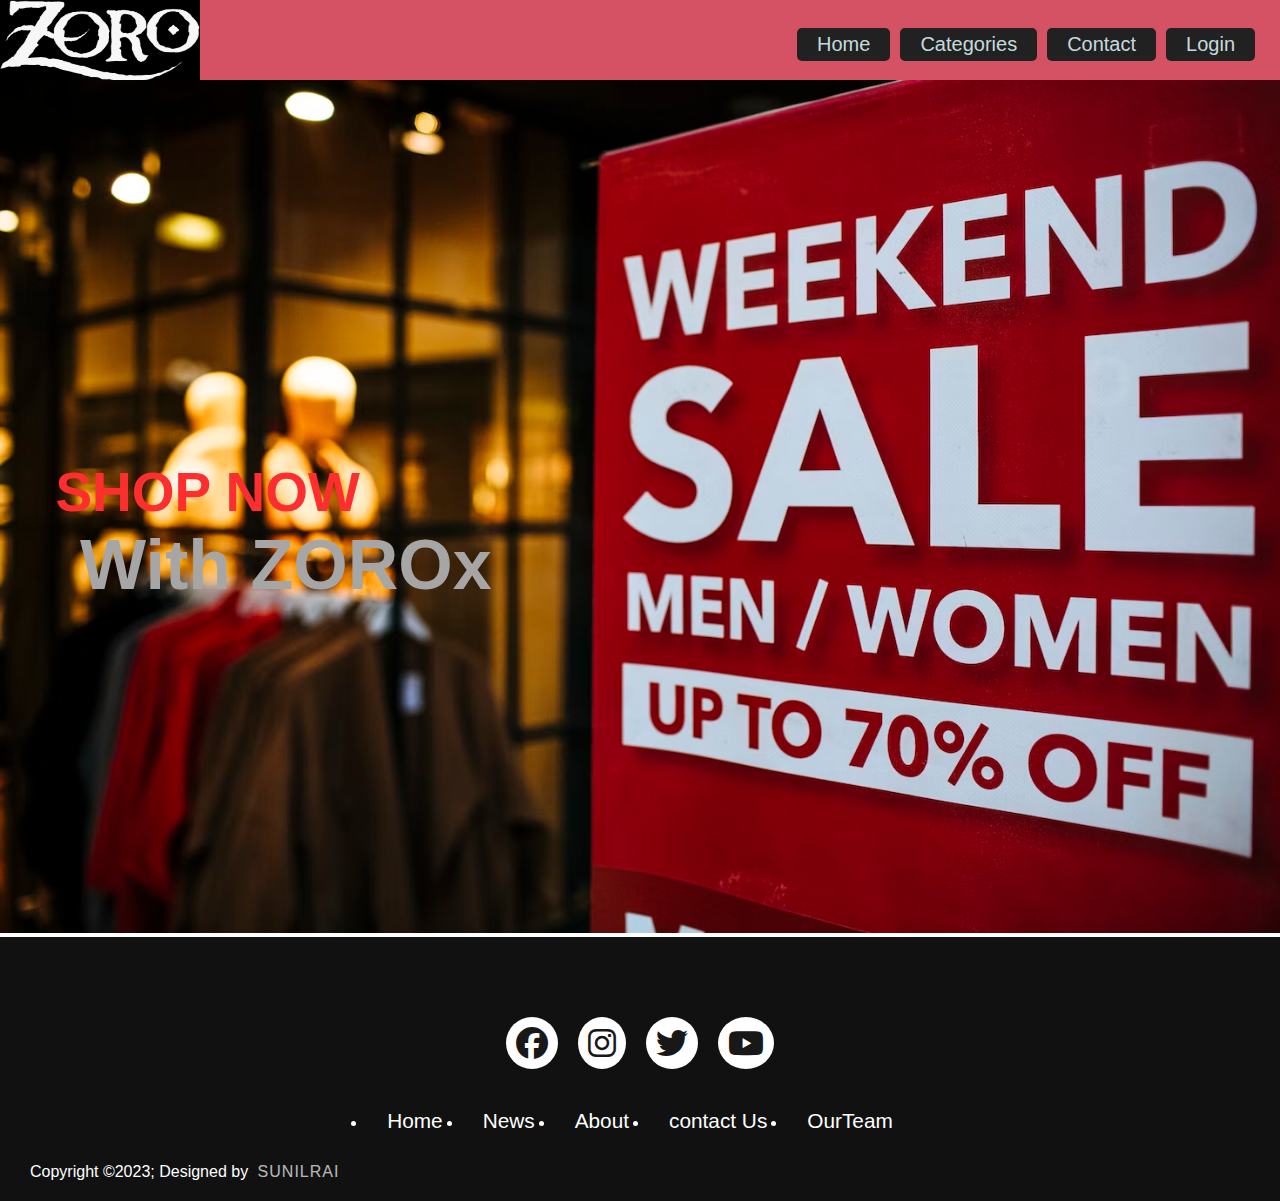
<file: Project/index.html>
<!DOCTYPE html>
<html lang="en">
    <head>
        <title>ZOROx</title>
        <link rel="stylesheet" type="text/css"
        href="https://cdnjs.cloudflare.com/ajax/libs/font-awesome/6.5.1/css/all.min.css">
        <link rel="stylesheet" href="index_ex.css">
        <link
            rel="stylesheet"
            href="https://cdnjs.cloudflare.com/ajax/libs/animate.css/4.1.1/animate.min.css"
        />      
        <link rel="preconnect" href="https://fonts.gstatic.com" crossorigin>
        <link href="https://fonts.googleapis.com/css2?family=Rubik:wght@600&display=swap" rel="stylesheet">
    </head>
    <body class="mar">
        <header>
            <div class="logo">
                <img src="img/zoro.png" width="200" height="80px">
            </div>
            <div class="headers"> 
                <ul>
                    <button><a class="home" href ="#home">Home</button>
                    <button><a class="home" href ="categories.html">Categories</a></button>
                    <!-- <button><a class="home" href ="#shop">About</button> -->
                    <button><a class="home" href ="contact.html">Contact</button>
                    <!-- <button><a class="home" href ="#">News</button> -->
                    <!-- <button><a class="home" href ="#">Feedback</button> -->
                    <button><a class="home" href ="Login.html">Login</a></button> 
                </ul>
            </div>
        </header>
        <div class="bgimg " id="home">
            <img src="img/home as.avif" width="100%" height="40%">
            <h1 class="mains animate__animated animate__pulse"> SHOP NOW </h1><br>
            <h2 class="bun animate__animated animate__bounceInRight"> With ZOROx </h2>     
        </div>
        <div>
     
     <!---------------------------------------- fotter----------------------------------------------- -->
     <!DOCTYPE html>
     <html lang="en">
     
     <head>
         <link rel="stylesheet" type="text/css"
             href="https://cdnjs.cloudflare.com/ajax/libs/font-awesome/6.5.1/css/all.min.css">
             <link rel="stylesheet" href="index_ex.css">
         <title>Footer</title>
     </head>
     
     <body>
         <footer>
         <div>
             <div class="footerContainer">
                 <div class="socialIcons">
                     <a href=""><i class="fa-brands fa-facebook"></i></a>
                     <a href=""><i class="fa-brands fa-instagram"></i></a>
                     <a href=""><i class="fa-brands fa-twitter"></i></a>
                     <a href=""><i class="fa-brands fa-youtube"></i></a>
                 </div>
                 <div class="footerNav">
                     <ul>
                         <li><a href="">Home</a></li>
                         <li><a href="">News</a></li>
                         <li><a href="">About</a></li>
                         <li><a href="">contact Us</a></li>
                         <li><a href="">OurTeam</a></li>
                     </ul>
                 </div>
                 <div class="footerBottom">
                     <p>Copyright &copy;2023; Designed by <span class="designer">Sunilrai</span></p>
                 </div>
             </div>
         </footer>
     </body>
     
     </html>
        <!----------------------------------------Catogories------------------------------------->
            <!-- <div class="about" id="abouts">
                <h1 class="bot animate__animated animate__zoomInLeft">Categories </h1>
        <div class="man">                                   
            </div>  
            
            ----------------
            <div class="card">
                <div class="image">
                    <img src="img/card1.png">
                </div> 
                <div class="title">
                    <h2>Cloth</h2>
                </div>  
                <div class="des">
                    <p>Write Your title  Discription Here...</p>
                    <button class="moreButton">See More...</button>
                </div>       
                </div>           
                
                 <!------------------
            <div class="card">
                <div class="image">
                    <img src="img/card2.png">
                </div> 
                <div class="title">
                    <h2>Shoes</h2>
                </div>  
                <div class="des">
                    <p>Write Your title  Discription Here...</p>
                    <button class="moreButton">See More...</button>
                </div>       
                </div>   
                
                 <!------------------
            <div class="card">
                <div class="image">
                    <img src="img/card3.png">
                </div> 
                <div class="title">
                    <h2>Accessories</h2>
                </div>  
                <div class="des">
                    <p>Write Your title  Discription Here...</p>
                    <button class="moreButton">See More...</button>
                </div>       
                </div>
                 -->
                  <!-- ------Cloth--------
           <div class="about" id="shop">
                    <h1 class="bot animate__animated animate__zoomInLeft">Cloth </h1>
            <div class="card">
                <div class="image">
                    <img src="img/men.png">
                </div> 
                <div class="title">
                    <h2>Men</h2>
                <div class="des">
                    <p>Write Your title  Discription Here...</p>
                    <button class="moreButton">See More...</button>
                </div>       
                </div>   

                  ........................
            <div class="card">
                <div class="image">
                    <img src="img/jug.png">
                </div> 
                <div class="title">
                    <h2>Women's</h2>
                </div>  
                <div class="des">
                    <p>Write Your title  Discription Here...</p>
                    <button class="moreButton">See More...</button>
                </div>       
                </div>   

                ..................
            <div class="card">
                <div class="image">
                    <img src="img/kid.png">
                </div> 
                <div class="title">
                    <h2>Kid</h2>
                </div>  
                <div class="des">
                    <p>Write Your title  Discription Here...</p>
                    <button class="moreButton">See More...</button> -->
                </div>       
        </div>   
         </div>

    </body>
</html>
</file>
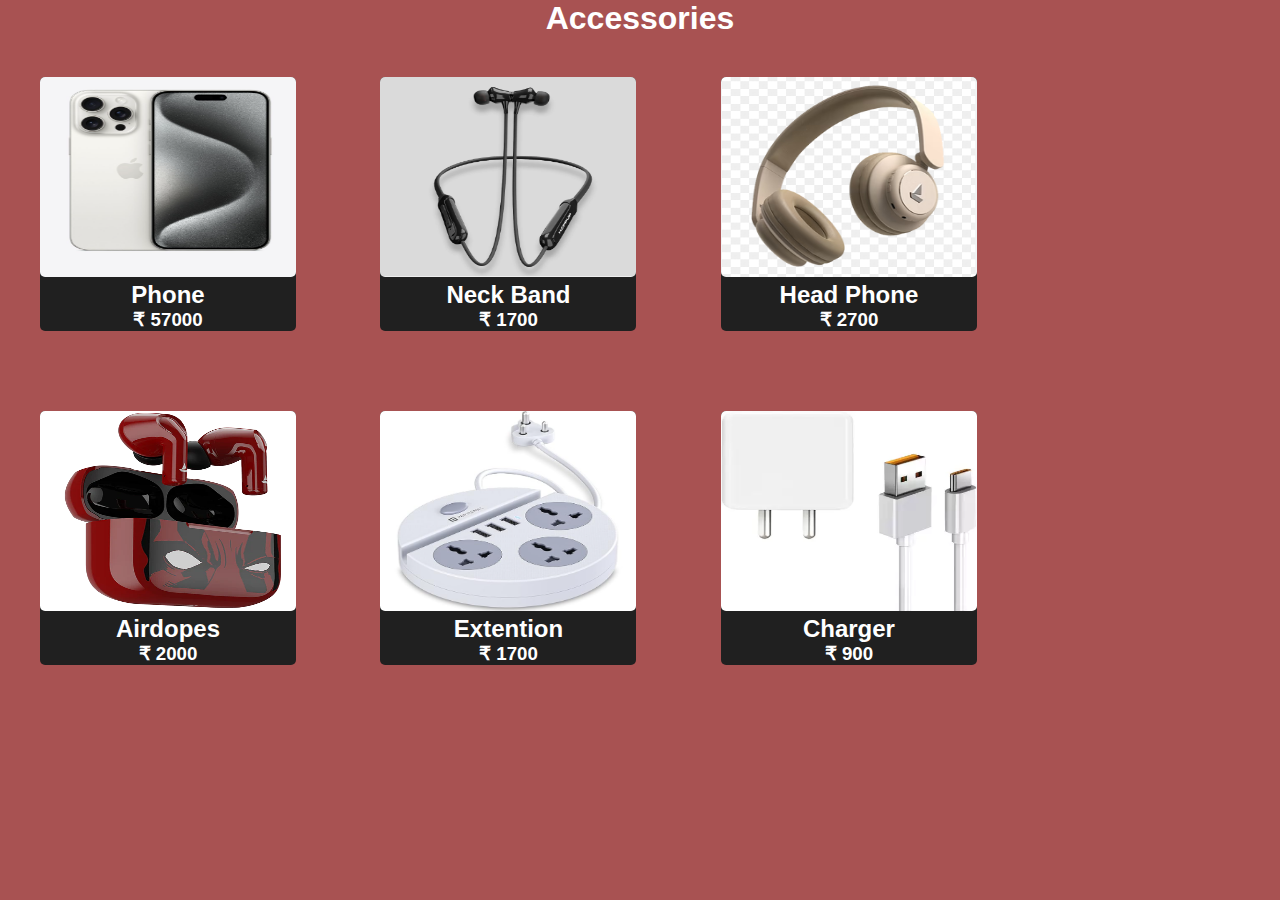
<file: Project/accessories.html>
<!DOCTYPE html>
<html lang="en">

<head>
    <link rel="stylesheet" href="index_ex.css">
    <title>Accessories</title>
</head>

<body style="background-color: rgb(168, 82, 82);">
    <center><h1>Accessories</h1></center>
    <div class="cards">
        <div class="images">
            <img src="img/mobile.png">
        </div>
        <div class="element">
            <h2>Phone</h2>
            <h3>₹ 57000</h3>
        </div>
    </div>

    <div class="cards">
        <div class="images">
            <img src="img/N band.png">
        </div>
        <div class="element">
            <h2>Neck Band</h2>
            <h3>₹ 1700</h3>
        </div>
    </div>

    <div class="cards">
        <div class="images">
            <img src="img/hphone.png">
        </div>
        <div class="element">
            <h2>Head Phone</h2>
            <h3>₹ 2700</h3>
        </div>
    </div>

    <div class="cards">
        <div class="images">
            <img src="img/Airdopes.png">
        </div>
        <div class="element">
            <h2>Airdopes</h2>
            <h3>₹ 2000</h3>
        </div>
    </div>

    <div class="cards">
        <div class="images">
            <img src="img/extention.png">
        </div>
        <div class="element">
            <h2>Extention</h2>
            <h3>₹ 1700</h3>
        </div>
    </div>

    <div class="cards">
        <div class="images">
            <img src="img/charger.webp">
        </div>
        <div class="element">
            <h2>Charger</h2>
            <h3>₹ 900</h3>
        </div>
    </div>


</body>

</html>
</file>
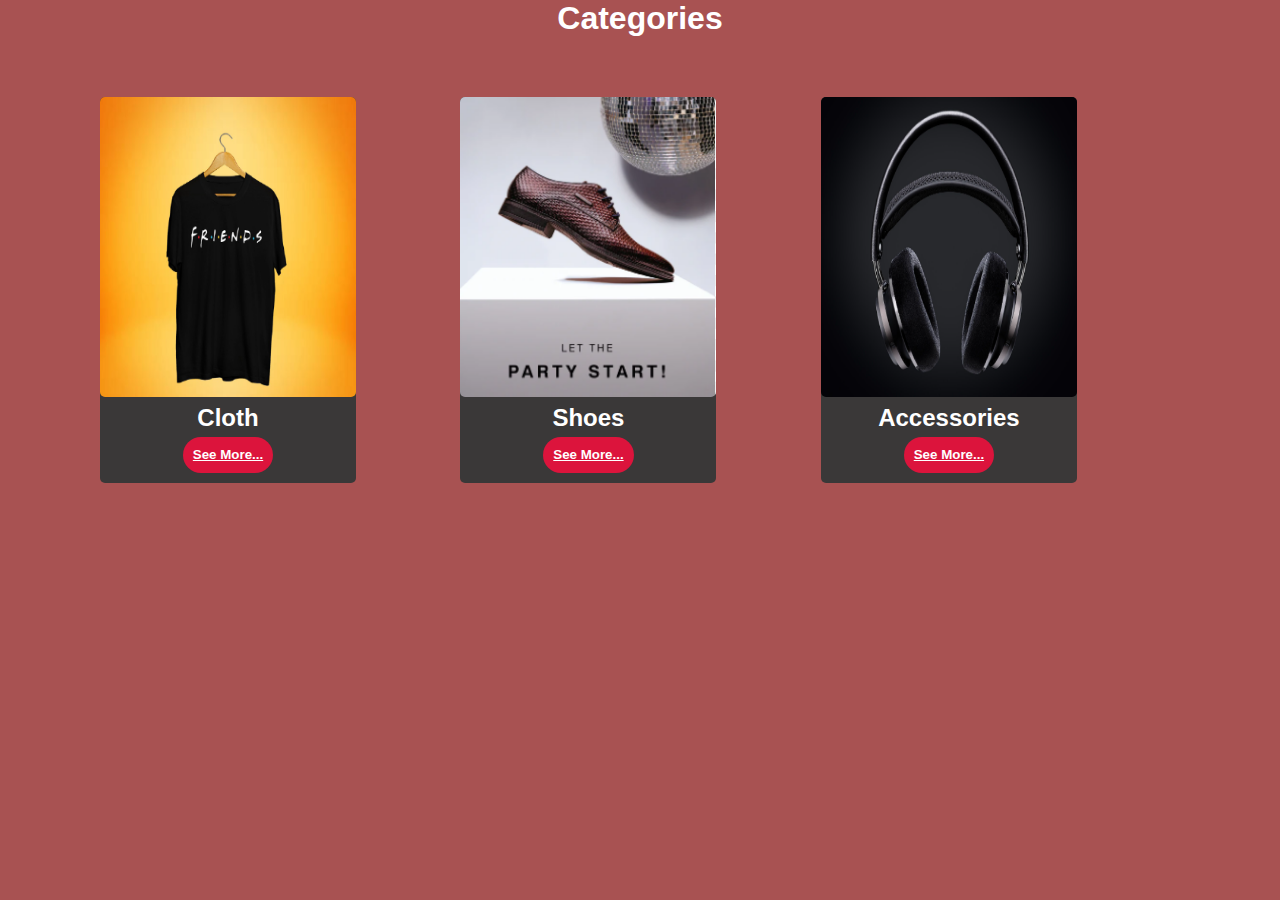
<file: Project/categories.html>
<!DOCTYPE html>
<html lang="en">
<head>
    <link rel="stylesheet" href="index_ex.css">
    <title>Categories</title>
</head>
<center><h1>Categories</h1></center>
<body style="background-color: rgb(168, 82, 82);">
    <div class="card">
        <div class="image">
            <img src="img/card1.png">
        </div> 
        <div class="title">
            <h2>Cloth</h2>
        </div>  
        <div class="des">
            <button class="moreButton"><a href="cloth..html">See More...</a></button>
        </div>       
        </div>           
        
         <!------------------>
    <div class="card">
        <div class="image">
            <img src="img/card2.png">
        </div> 
        <div class="title">
            <h2>Shoes</h2>
        </div>  
        <div class="des">
            <button class="moreButton"><a href="shose.html">See More...</a></button>
        </div>       
        </div>   
        
         <!------------------>
    <div class="card">
        <div class="image">
            <img src="img/card3.png">
        </div> 
        <div class="title">
            <h2>Accessories</h2>
        </div>  
        <div class="des">
            <button class="moreButton"><a href="accessories.html">See More...</a></button>
        </div>       
        </div>
        
</body>
</html>
</file>
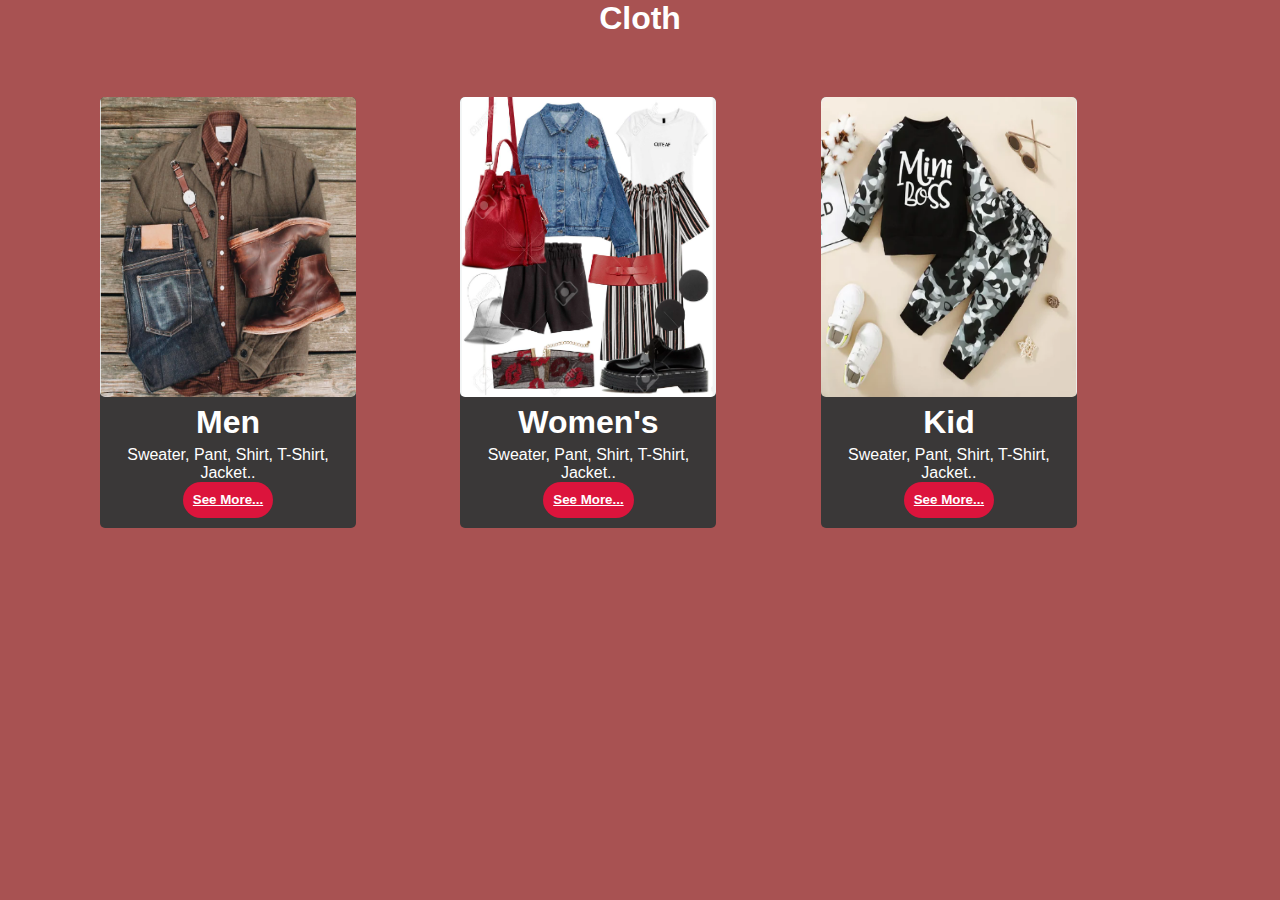
<file: Project/cloth..html>
<!DOCTYPE html>
<html lang="en">

<head>
    <title>Cloth</title>
    <link rel="stylesheet" href="index_ex.css">
</head>

<body style="background-color: rgb(168, 82, 82);">
    <center><h1>Cloth</h1></center>

    <div class="card">
        <div class="image">
            <img src="img/men.png"> 
        </div>
        <div class="title">
            <h1>Men</h1>
            </h1>
        </div>
        <div class="des">
            <p>Sweater, Pant, Shirt, T-Shirt, Jacket.. </p>
            <button class="moreButton"><a href="men.html">See More...</a></button>
        </div>
    </div>

    <!------------------>
    <div class="card">
        <div class="image">
            <img src="img/jug.png">
        </div>
        <div class="title">
            <h1>Women's</h1>
            </h1>
        </div>
        <div class="des">
            <p>Sweater, Pant, Shirt, T-Shirt, Jacket.. </p>
            <button class="moreButton"><a href="women.html">See More...</a></button>
        </div>
    </div>

    <!------------------>
    <div class="card">
        <div class="image">
            <img src="img/kid.png">
        </div>
        <div class="title">
            <h1>Kid</h1>
            </h1>
        </div>
        <div class="des">
            <p>Sweater, Pant, Shirt, T-Shirt, Jacket.. </p>
            <button class="moreButton"><a href="kid.html">See More...</a></button>
        </div>
    </div>
</body>

</html>
</file>
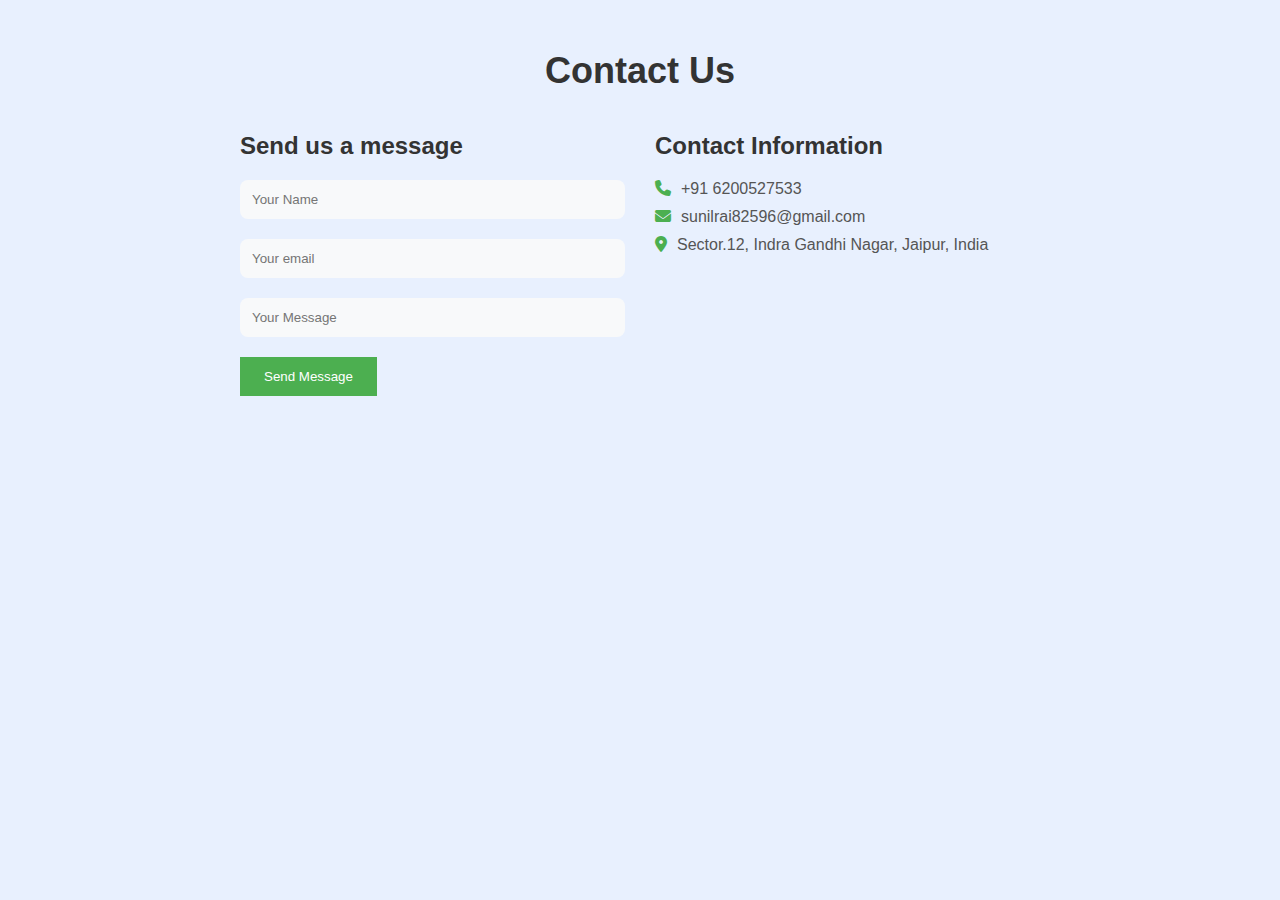
<file: Project/contact.html>
<!DOCTYPE html>
<html lang="en">

<head>
    <link rel="stylesheet" type="text/css"
        href="https://cdnjs.cloudflare.com/ajax/libs/font-awesome/6.5.1/css/all.min.css">
    <link rel="stylesheet" href="index_ex.css">
    <title>Contact Us</title>
</head>

<body>
    <section class="contact">
        <div class="container">
            <h2>Contact Us</h2>
            <div class="contact-wrapper">
                <div class="contact-form">
                    <h3>Send us a message</h3>
                    <form>
                        <div class="form-group">
                            <input type="text" name="name" placeholder="Your Name">
                        </div>
                        <div class="form-group">
                            <input type="email" name="email" placeholder="Your email">
                        </div>
                        <div class="form-group">
                            <input name="message" name="name" placeholder="Your Message">
                        </div>
                        <button type="submit">Send Message</button>
                    </form>
                </div>
                <div class="contact-info">
                    <h3>Contact Information</h3>
                    <p><i class="fas fa-phone"></i>+91 6200527533</p>
                    <p><i class="fas fa-envelope"></i>sunilrai82596@gmail.com</p>
                    <p><i class="fas fa-map-marker-alt"></i>Sector.12, Indra Gandhi Nagar, Jaipur, India</p>
                </div>
            </div>
        </div>
    </section>
</body>

</html>
</file>
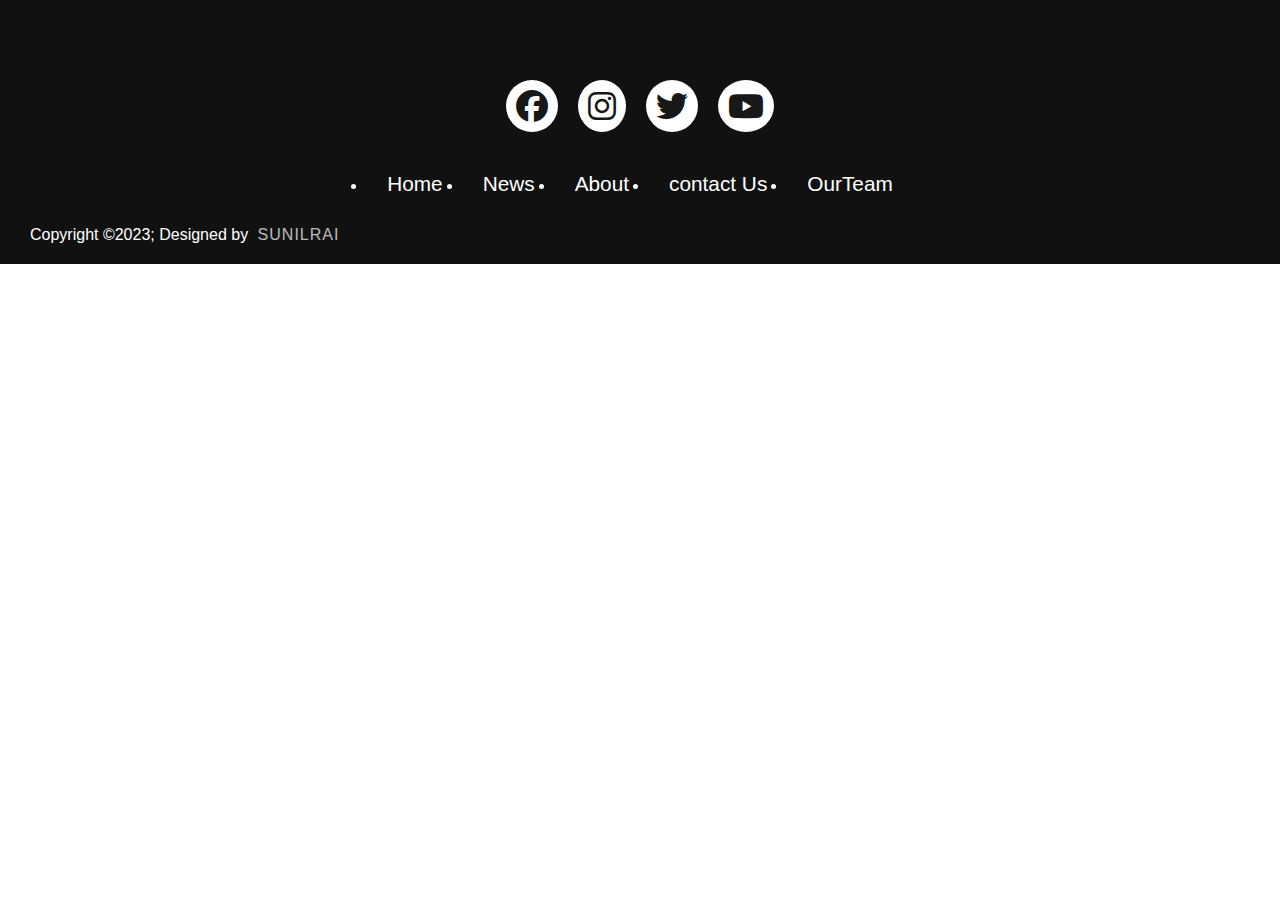
<file: Project/fotter.html>
<!DOCTYPE html>
<html lang="en">

<head>
    <link rel="stylesheet" type="text/css"
        href="https://cdnjs.cloudflare.com/ajax/libs/font-awesome/6.5.1/css/all.min.css">
        <link rel="stylesheet" href="index_ex.css">
    <title>Footer</title>
</head>

<body>
    <footer>
    <div>
        <div class="footerContainer">
            <div class="socialIcons">
                <a href=""><i class="fa-brands fa-facebook"></i></a>
                <a href=""><i class="fa-brands fa-instagram"></i></a>
                <a href=""><i class="fa-brands fa-twitter"></i></a>
                <a href=""><i class="fa-brands fa-youtube"></i></a>
            </div>
            <div class="footerNav">
                <ul>
                    <li><a href="">Home</a></li>
                    <li><a href="">News</a></li>
                    <li><a href="">About</a></li>
                    <li><a href="">contact Us</a></li>
                    <li><a href="">OurTeam</a></li>
                </ul>
            </div>
            <div class="footerBottom">
                <p>Copyright &copy;2023; Designed by <span class="designer">Sunilrai</span></p>
            </div>
        </div>
    </footer>
</body>

</html>
</file>
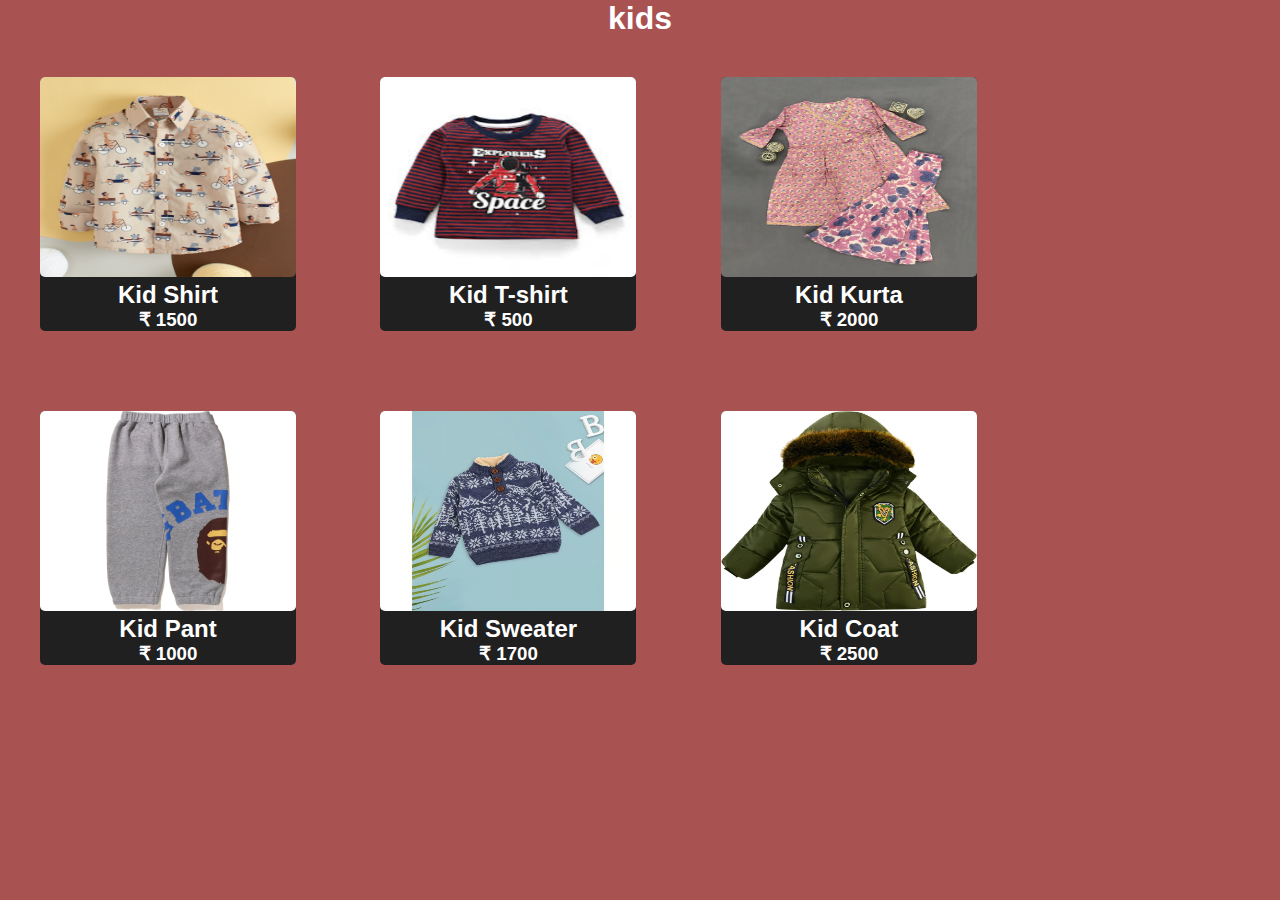
<file: Project/kid.html>
<!DOCTYPE html>
<html lang="en">

<head>
    <link rel="stylesheet" href="index_ex.css">
    <title>kids</title>
</head>

<body style="background-color: rgb(168, 82, 82);">
    <center><h1>kids</h1></center>
    <div class="cards">
        <div class="images">
            <img src="img/kid shirt.png">
        </div>
        <div class="element">
            <h2>Kid Shirt</h2>
            <h3>₹ 1500</h3>
        </div>
    </div>

    <div class="cards">
        <div class="images">
            <img src="img/kid tshirt.png">
        </div>
        <div class="element">
            <h2> Kid T-shirt</h2>
            <h3>₹ 500</h3>
        </div>
    </div>

    <div class="cards">
        <div class="images">
            <img src="img/kid kurta.png">
        </div>
        <div class="element">
            <h2>Kid Kurta</h2>
            <h3>₹ 2000</h3>
        </div>
    </div>

    <div class="cards">
        <div class="images">
            <img src="img/kid pat.webp">
        </div>
        <div class="element">
            <h2>Kid Pant</h2>
            <h3>₹ 1000</h3>
        </div>
    </div>

    <div class="cards">
        <div class="images">
            <img src="img/kid sweater.avif">
        </div>
        <div class="element">
            <h2>Kid Sweater</h2>
            <h3>₹ 1700</h3>
        </div>
    </div>

    <div class="cards">
        <div class="images">
            <img src="img/kid coat.jpg">
        </div>
        <div class="element">
            <h2>Kid Coat</h2>
            <h3>₹ 2500</h3>
        </div>
    </div>
</body>

</html>
</file>
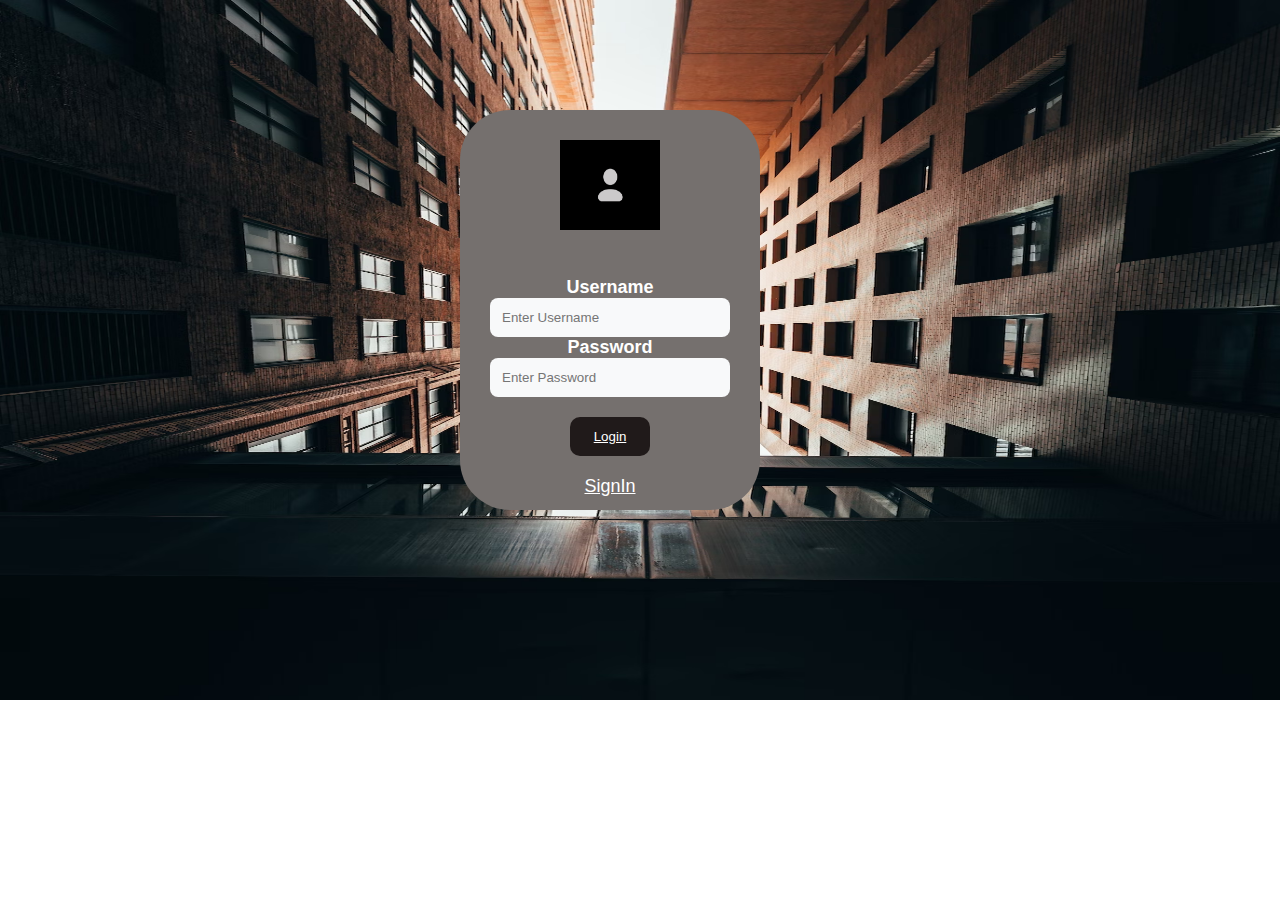
<file: Project/Login.html>
<!DOCTYPE html>
<html lang="en">

<head>
    <meta charset="UTF-8">
    <meta name="viewport" content="width=device-width, initial-scale=1.0">
    <link rel="stylesheet" href="index_ex.css">
    <link rel="preconnect" href="https://fonts.googleapis.com">
    <link rel="preconnect" href="https://fonts.gstatic.com" crossorigin>
    <link href="C:\Users\SUNIL\Documents\Project">
    <title>Login</title>
</head>

<body>
    <!-- <body style="background-color:rgb(109, 240, 240);"> -->
    <img src="img/logo wall.avif" width="100%" height="700px">

    <div class="login_form">

        <form>
            <div class="container">
                <img src="img/logo.png" width="100px" height="90px"><br><br><br>
                <label for="uname"><b>Username</b></label>
                <input type="text" placeholder="Enter Username" name="uname" width="60" height="60">

                <label for="psw"><b>Password</b></label>
                <input type="password" placeholder="Enter Password" name="psw">
                <button><a href="index.html">Login</a> </button><br>
                <a href="index.html">SignIn</a>




                <!-- <button type="submit" href="index.html">Login</button> -->

            </div>
        </form>
    </div>
</body>

</html>
</file>
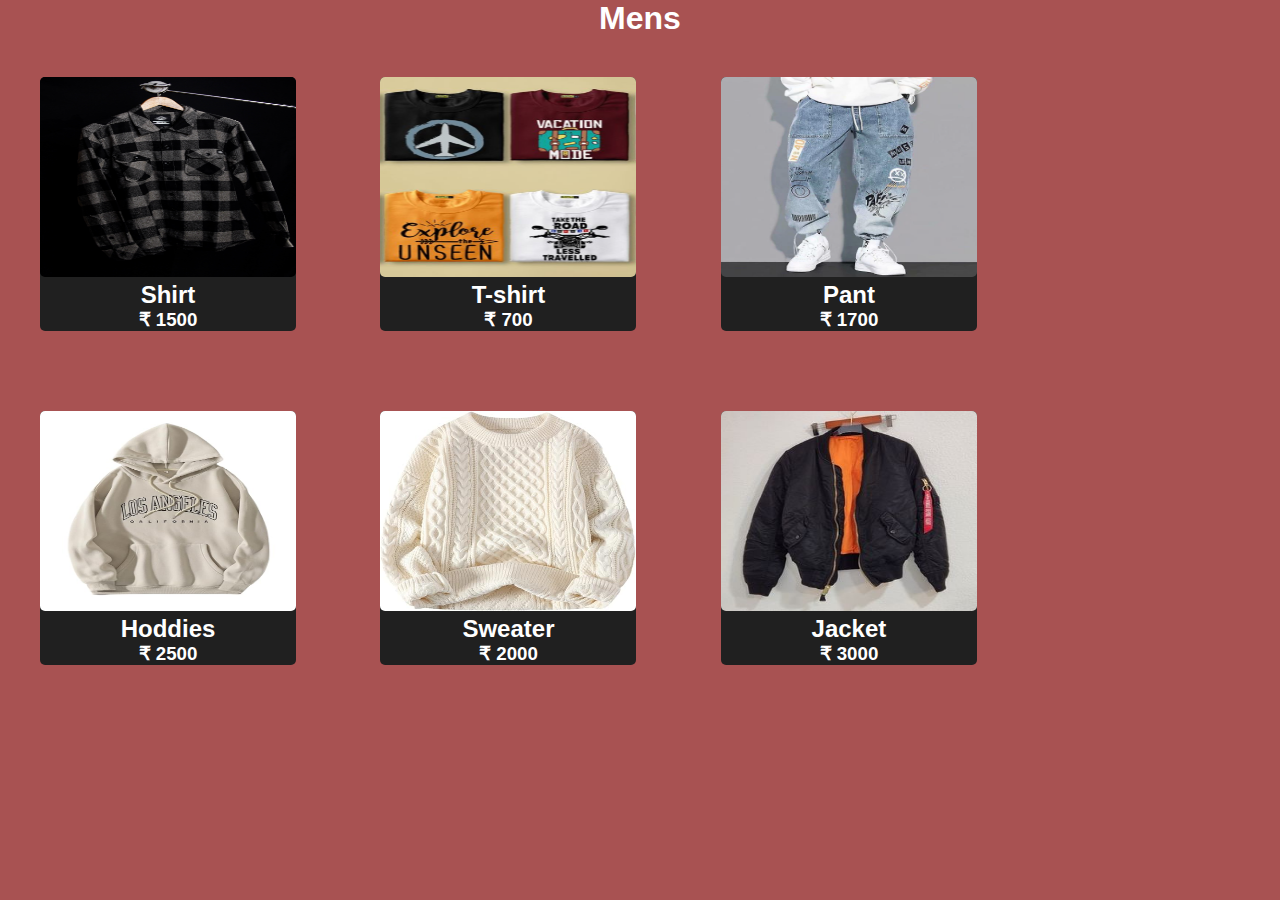
<file: Project/men.html>
<!DOCTYPE html>
<html lang="en">

<head>
    <link rel="stylesheet" href="index_ex.css">
    <title>Mens</title>
</head>

<body style="background-color: rgb(168, 82, 82);">
    <center><h1>Mens</h1></center>
    <div class="cards">
        <div class="images">
            <img src="img/men shirt.jpg">
        </div>
        <div class="element">
            <h2>Shirt</h2>
            <h3>₹ 1500</h3>
        </div>
    </div>

    <div class="cards">
        <div class="images">
            <img src="img/t-shirt.png">
        </div>
        <div class="element">
            <h2>T-shirt</h2>
            <h3>₹ 700</h3>
        </div>
    </div>

    <div class="cards">
        <div class="images">
            <img src="img/men pant.png">
        </div>
        <div class="element">
            <h2>Pant</h2>
            <h3>₹ 1700</h3>
        </div>
    </div>

    <div class="cards">
        <div class="images">
            <img src="img/men hoddies.jpg">
        </div>
        <div class="element">
            <h2>Hoddies</h2>
            <h3>₹ 2500</h3>
        </div>
    </div>

    <div class="cards">
        <div class="images">
            <img src="img/men sweater.jpg">
        </div>
        <div class="element">
            <h2>Sweater</h2>
            <h3>₹ 2000</h3>
        </div>
    </div>

    <div class="cards">
        <div class="images">
            <img src="img/men jacket.png">
        </div>
        <div class="element">
            <h2>Jacket</h2>
            <h3>₹ 3000</h3>
        </div>
    </div>


</body>

</html>
</file>
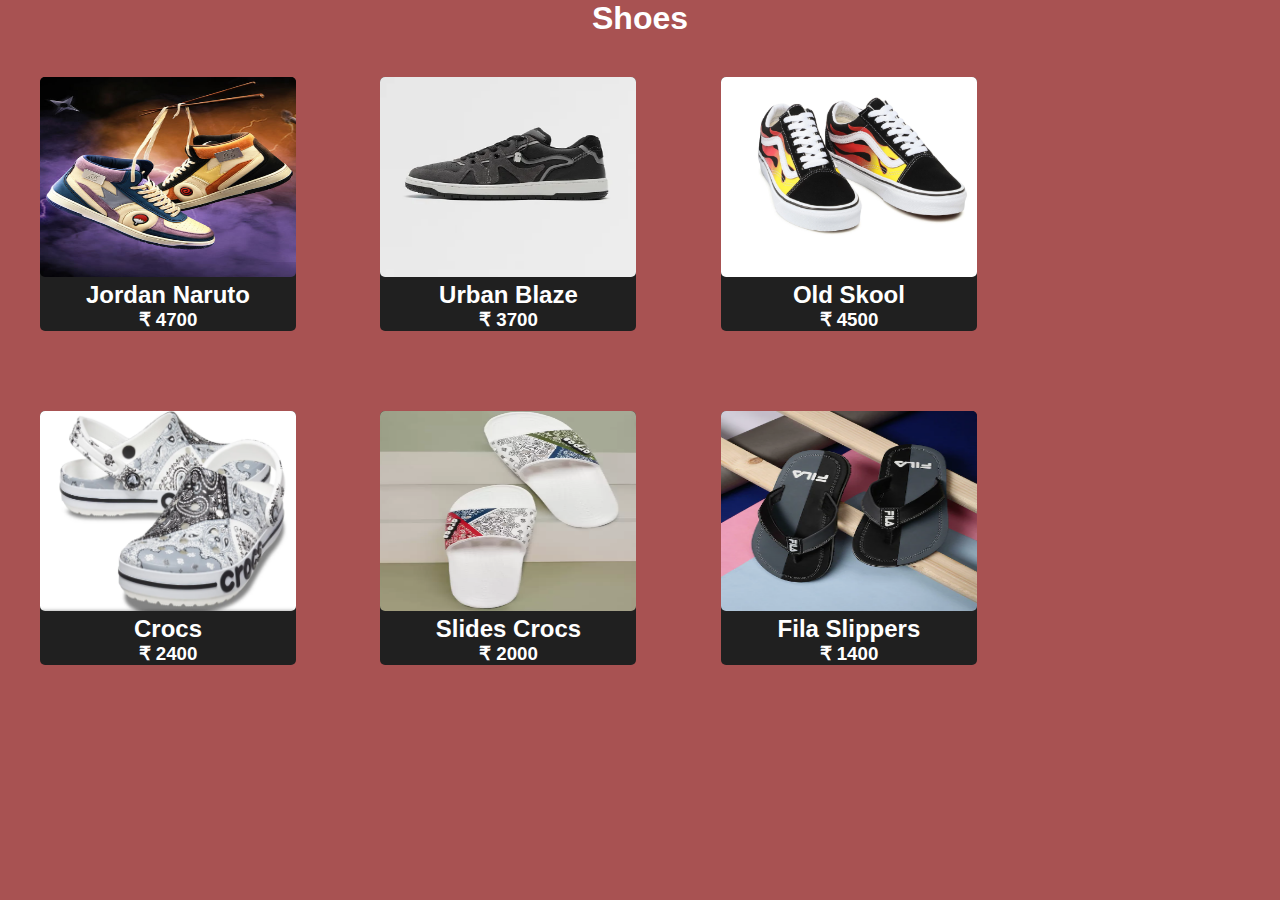
<file: Project/shose.html>
<!DOCTYPE html>
<html lang="en">

<head>
    <link rel="stylesheet" href="index_ex.css">
    <title>Shoes</title>
</head>

<body style="background-color: rgb(168, 82, 82);">
    <center><h1>Shoes</h1></center>
    <div class="cards">
        <div class="images">
            <img src="img/jordan nauto.png">
        </div>
        <div class="element">
            <h2>Jordan Naruto</h2>
            <h3>₹ 4700</h3>
        </div>
    </div>

    <div class="cards">
        <div class="images">
            <img src="img/urban blaze.png">
        </div>
        <div class="element">
            <h2>Urban Blaze</h2>
            <h3>₹ 3700</h3>
        </div>
    </div>

    <div class="cards">
        <div class="images">
            <img src="img/old skool.png">
        </div>
        <div class="element">
            <h2>Old Skool</h2>
            <h3>₹ 4500</h3>
        </div>
    </div>

    <div class="cards">
        <div class="images">
            <img src="img/crocs.png">
        </div>
        <div class="element">
            <h2>Crocs</h2>
            <h3>₹ 2400</h3>
        </div>
    </div>

    <div class="cards">
        <div class="images">
            <img src="img/slides crocs.png">
        </div>
        <div class="element">
            <h2>Slides Crocs</h2>
            <h3>₹ 2000</h3>
        </div>
    </div>

    <div class="cards">
        <div class="images">
            <img src="img/Fila slippers.png">
        </div>
        <div class="element">
            <h2>Fila Slippers</h2>
            <h3>₹ 1400</h3>
        </div>
    </div>


</body>

</html>
</file>
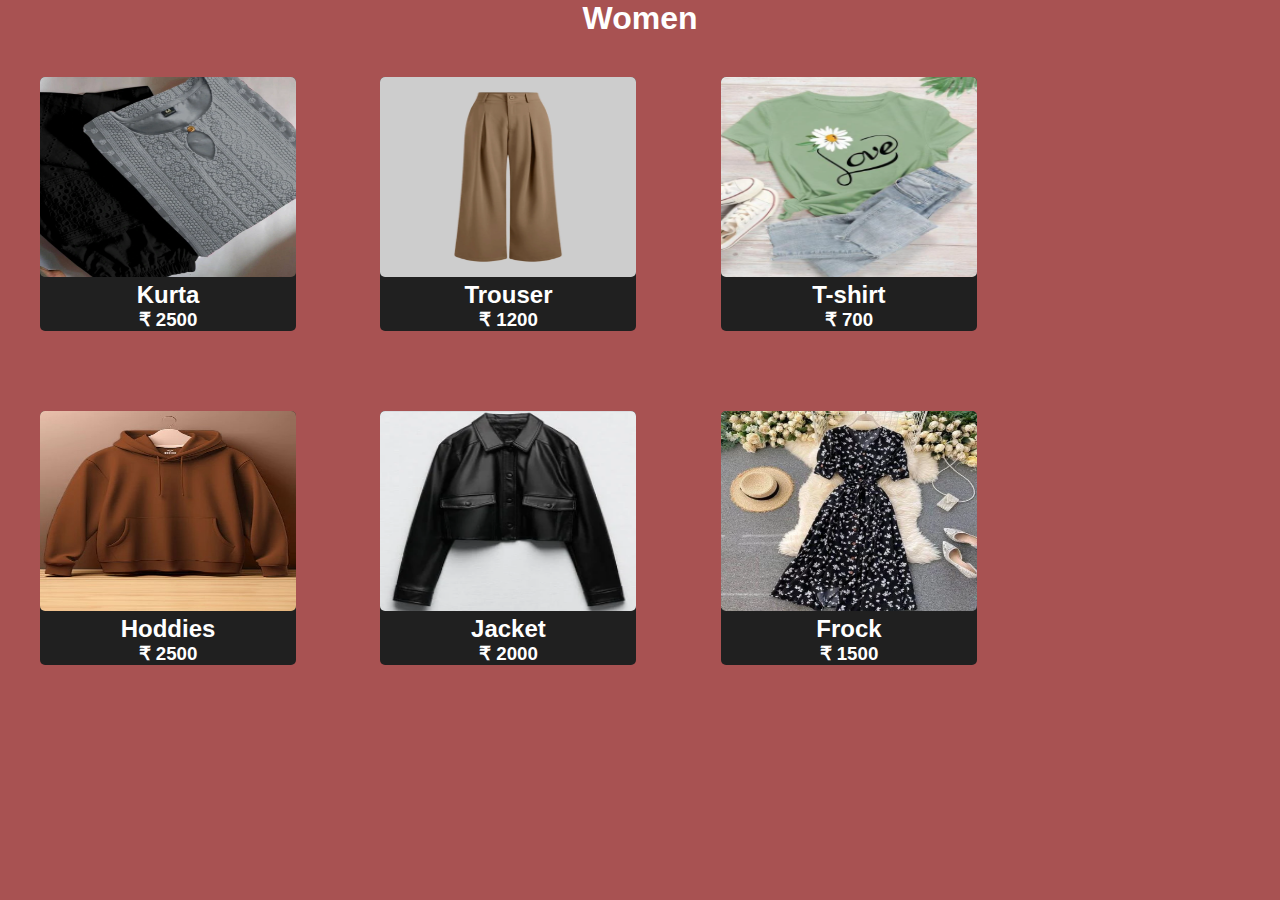
<file: Project/women.html>
<!DOCTYPE html>
<html lang="en">

<head>
    <link rel="stylesheet" href="index_ex.css">
    <title>Womens</title>
</head>

<body style="background-color: rgb(168, 82, 82);">
    <center><h1>Women</h1></center>
    <div class="cards">
        <div class="images">
            <img src="img/kurti.png">
        </div>
        <div class="element">
            <h2>Kurta</h2>
            <h3>₹ 2500</h3>
        </div>
    </div>

    <div class="cards">
        <div class="images">
            <img src="img/women trouser.webp">
        </div>
        <div class="element">
            <h2>Trouser</h2>
            <h3>₹ 1200</h3>
        </div>
    </div>

    <div class="cards">
        <div class="images">
            <img src="img/women tshirt.png">
        </div>
        <div class="element">
            <h2>T-shirt</h2>
            <h3>₹ 700</h3>
        </div>
    </div>

    <div class="cards">
        <div class="images">
            <img src="img/women hoddie.jpg">
        </div>
        <div class="element">
            <h2>Hoddies</h2>
            <h3>₹ 2500</h3>
        </div>
    </div>

    <div class="cards">
        <div class="images">
            <img src="img/women jacket.png">
        </div>
        <div class="element">
            <h2>Jacket</h2>
            <h3>₹ 2000</h3>
        </div>
    </div>

    <div class="cards">
        <div class="images">
            <img src="img/women frock.png">
        </div>
        <div class="element">
            <h2>Frock</h2>
            <h3>₹ 1500</h3>
        </div>
    </div>


</body>

</html>
</file>
<file: Project/index_ex.css>
/*........................home..............................................*/
.logo {
    float: left;
    height: 80px;
}

.home {
    display: contents;
    
    font-size: 20px;
    padding-left: 18px;
    color: rgba(225, 253, 255, 0.86);
}

.headers {
    background-color: rgb(212, 82, 99);
    text-align: right;
    padding-left: 40px;
    padding-bottom: 9px;
}

.headers ul {
    /* display: inline-flex;
    list-style-type: none; */
    display: inline-flex;
    list-style-type: none;
    margin-right: 20px;
    padding-top: 18px;
}

.headers ul button {
    /* padding-right: 30px;
    width: fit-content;
    float: left;
    padding-left: 40px;
    background-color: rgb(209, 77, 77); */
    padding-right: 10px;
    /* width: fit-content; */
    /* float: left; */
    /* padding-left: 40px; */
    background-color: #222121;
    /* color: crimson; */
    border: none;
    margin: 10px 5px;
    border-radius: 5px;
    padding: 5px 20px;

}

.headers ul button :hover {
    background-color: rgb(80, 146, 26);
    color: white;
    transition: 5s;
}

.mains {
    position: absolute;
    overflow: hidden;
    color: rgb(252, 46, 46);
    font-size: 55px;
    top: 460px;
    right: 920px;

}

.bun {
    position: absolute;
    overflow: visible;
    top: 525px;
    left: 80px;
    font-size: 70px;
    color: rgb(167, 166, 166);


}

.log {
    font-size: 20px;
    overflow: hidden;
    padding-right: 60px;
    padding-top: 54px;


}

.mar {
    margin: 0%;
}

.bgimg {
    margin: 0%;
    padding: 0%;

}

/*....................................about............................................*/
.about {
    background-color: rgb(14, 13, 13);
    height: 100%;
    margin-top: -40px;
    text-align: center;
    padding-top: 60px;
}

 *{
    margin: 0px;
    padding: 0px;
} 

.card {
    width: 20%;
    height: 100%;
    display: inline-block;
    border-radius: 5px;
    margin-left: 100px;
    margin-top: 60px;
    background-color: rgb(58, 56, 56);


}

.card:hover {
    box-shadow: 5px 5px 10px rgb(33, 167, 115);

}

.image img {
    width: 100%;
    height: 300px;
    border-radius: 5px;
    border-top-right-radius: 5px;
    border-top-left-radius: 5px;
}

.title {
    text-align: center;
    margin-top: 1%;
}

.des {
    text-align: center;
    margin-top: 5px;
}

.button {
    margin-bottom: 40px;
    background-color: rgb(214, 111, 111);
    border: 2px solid rgb(133, 13, 13);
    border-radius: 12px;
    padding: 5px;
    text-decoration: none;
    
}

button:hover {
    background-color: rgb(146, 26, 42);
    color: white;
    transition: .4s;
}

.moreButton {
    font-family: "Rubik";
    border: none;
    font-family: "Rubik";
    background: crimson;
    color: #fff;
    padding: 10px;
    border-radius: 100px;
    margin-bottom: 10px;
    text-decoration: none;
    font-weight:700 ;
}

.login_form {
    text-align: center;
    width: 300px;
    height: 400px;
    display: inline-block;
    border-radius: 50px;
    margin: 20px;
    background-color: rgb(117, 112, 110);
    color: rgb(27, 5, 3);
    padding: 30px;
    align-self: center;
    position: absolute;
    top: 90px;
    right: 500px;
    font-size: large;
}

.login_form button {
    margin: 20px;
    border-radius: 10px;
    background-color: #201a1a;

}

/* *************************************************cloths****************************** */
.cards {
    width: 20%;
    height: 30%;
    display: inline-block;
    border-radius: 5px;
    margin: 40px;
    background-color: rgb(32, 32, 32);

}

.element {
    text-align: center;
}

.images img {
    width: 100%;
    height: 200px;
    border-radius: 5px;
    border-top-right-radius: 5px;
    border-top-left-radius: 5px;
}

/*-------------------------------------------------Contact------------------------------------------------*/
* {
    margin: 0%;
    padding: 0px;
    box-sizing: border-box;
    font-family: sans-serif;
    color:white;
}

.contact {
    min-height: 100vh;
    background-color: #e8f0fe;
    padding: 50px;
    text-align: center;
}

.container {
    max-width: 800px;
    margin: 0 auto;
}

.container h2 {
    font-size: 36px;
    margin-bottom: 40px;
    color: #333;
}

.contact-wrapper {
    display: grid;
    grid-template-columns: repeat(2, 1fr);
    grid-gap: 30px;
}

.contact-form {
    text-align: left;
}

.contact-form h3 {
    font-size: 24px;
    margin-bottom: 20px;
    color: #333;
}

.form-group {
    margin-bottom: 20px;
}

input,
textarea {
    width: 100%;
    padding: 12px;
    border-radius: 8px;
    border: none;
    background-color: #f8f9fa;
    color: #333;
}

input:focus,
textarea:focus {
    outline: none;
    box-shadow: 0 0 8px #bbb;
}

button {
    display: inline-block;
    padding: 12px 24px;
    background-color: #4caf50;
    color: #fff;
    border: none;
    cursor: pointer;
    transition: 0.3s ease;
}

button:hover {
    background-color: #45a049;

}

.contact-info {
    text-align: left;
}

.contact-info h3 {
    font-size: 24px;
    margin-bottom: 20px;
    color: #333;
}

.contact-info p {
    margin-bottom: 10px;
    color: #555;
}

.contact-info i {
    color: #4caf50;
    margin-right: 10px;
}
/*--------------------------footer------------------------------------------*/
*{
    padding: 0;
    margin: 0;
    box-sizing: border-box;
}
footer{
    background-color: #111; 
}
.footerContainer{
    width: 100%;
    padding: 70px 30px 20px;
}
.socialIcons{
    display: flex;
    justify-content: center;
}
.socialIcons a{
    text-decoration: none;
    padding: 10px;
    background-color: white;
    margin: 10px;
    border-radius: 50%;
}
.socialIcons a i{
    font-size: 2em;
    color: black;
    opacity: 0.9;
}
.socialIcons a:hover{
    background-color: #111;
    transition: 0.5s;
}
.socialIcons a:hover{
    color: white;
    transition: 0.5s;
}
.footerNav{
    margin: 30px 0;
}
.footerNav ul{
    display: flex;
    justify-content: center;
}
.footerNav ul li a{
    color: white;
    margin: 20px;
    text-decoration: none;
    font-size: 1.3em;
    opacity: 0.7;
    transition: 0.5s;    
}
.footerNav ul li a{
    opacity: 1;
}
.footerBottom p{
    color: white;
}
.designer{
    opacity: 0.7;
    text-transform: uppercase;
    letter-spacing: 1px;
    font-weight: 400;
    margin: 0px 5px;
}
</file>
